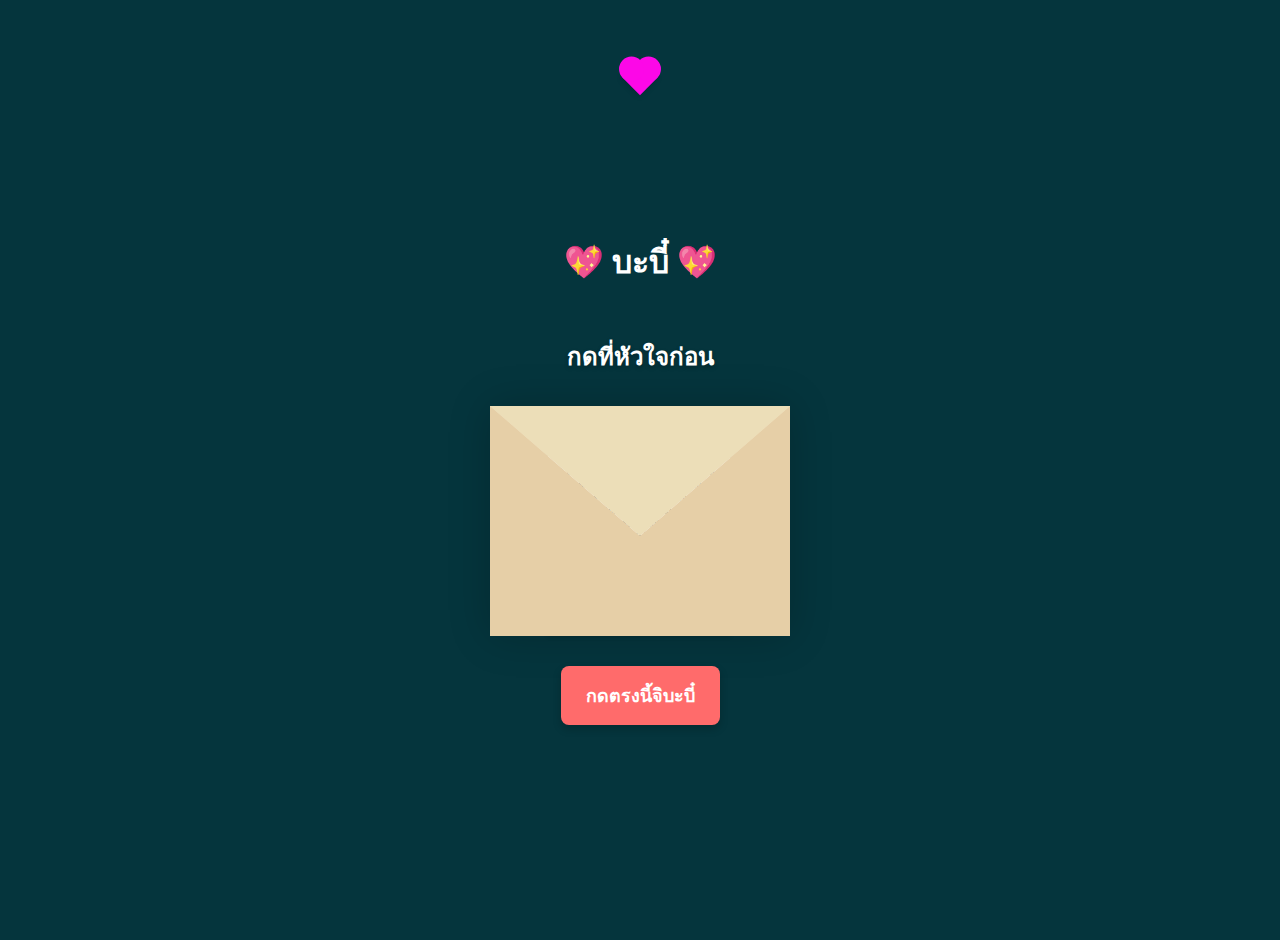
<file: index.html>
<!DOCTYPE html>
<html lang="en">
<head>
    <meta charset="UTF-8">
    <meta http-equiv="X-UA-Compatible" content="IE=edge">
    <meta name="viewport" content="width=device-width, initial-scale=1.0">
    <title>รักอ้วนนะนะนนะนะ</title>
    <link rel="stylesheet" href="./style.css">
    <style>
        body {
            margin: 0;
            padding: 0;
            box-sizing: border-box;
            background: rgb(5, 53, 61);
            display: flex;
            align-items: center;
            justify-content: center;
            min-height: 100vh;
        }
        
        .container {
            display: flex;
            flex-direction: column;
            align-items: center;
            justify-content: center;
            gap: 20px;
            padding: 20px;
        }
        
        .video-button {
            display: block;
            padding: 15px 25px;
            background-color: #ff6b6b;
            color: white;
            text-decoration: none;
            font-weight: bold;
            font-size: 18px;
            border-radius: 8px;
            text-align: center;
            box-shadow: 0 4px 8px rgba(0,0,0,0.2);
            transition: all 0.3s ease;
            margin-top: 10px;
        }
        
        .video-button:hover {
            background-color: #ff4f4f;
            transform: translateY(-2px);
            box-shadow: 0 6px 12px rgba(0,0,0,0.3);
        }
        
        .instruction-text {
            color: white;
            font-size: 24px;
            font-weight: bold;
            text-align: center;
            margin: 10px 0;
            text-shadow: 0 2px 4px rgba(0,0,0,0.3);
            animation: pulse 2s infinite;
        }
        
        @keyframes pulse {
            0% { transform: scale(1); }
            50% { transform: scale(1.05); }
            100% { transform: scale(1); }
        }
    </style>
</head>
<body>
    <div class="container">
        <h1 style="color: white; text-align: center; margin-bottom: 20px;">💖 บะบี๋ 💖</h1>
        
        <!-- ข้อความคำแนะนำ -->
        <div class="instruction-text">กดที่หัวใจก่อน</div>
        
        <!-- ซองจดหมาย -->
        <div class="envelope-wrapper" id="envelopeWrapper">
            <div class="envelope">
                <div class="letter">
                    <div class="text">
                        <strong>ถึงบะบี๋</strong>
                        <p>
                            ถึงบะบี๋คนสวยของเค้าวันนี้ถือว่าเป็นวันครบรอบ 1 ปี 10 เดือนของเรานะ เค้าขอโทษที่หลายเดือนที่ผ่านมาเค้าไม่ได้ทำอะไรให้เทอเลย 
                            เป็นครบรอบครั้งแรกที่เราไม่ได้อยู่ใกล้ๆกัน เค้าขอโทษที่เค้าทำไม่ดีกับเทอไม่สนใจ มัวแต่เล่นเกม เค้าจะพยายามปรับปรุงในสิ่งที่เค้าทำไม่ดีนะบะบี๋ รักหนูที่สุดเลยนะ แล้วหนูรักเค้ามั้ย เค้ารักที่สุดในโลกเลยยย💕
                        </p>
                    </div>
                </div>
            </div>
            <div class="heart"></div>
        </div>
        
        <!-- ปุ่มลิงค์วิดีโอ -->
        <a href="https://youtu.be/ks7p6DA0dKk?si=pkgCnXFypfqw80Ux" class="video-button">กดตรงนี้จิบะบี๋</a>
    </div>
    
    <script>
        const envelopeWrapper = document.getElementById('envelopeWrapper');
        
        // เปิดซองจดหมายเมื่อคลิกที่ซอง
        envelopeWrapper.addEventListener('click', () => {
            envelopeWrapper.classList.toggle('flap');
        });
    </script>
</body>
</html>
</file>
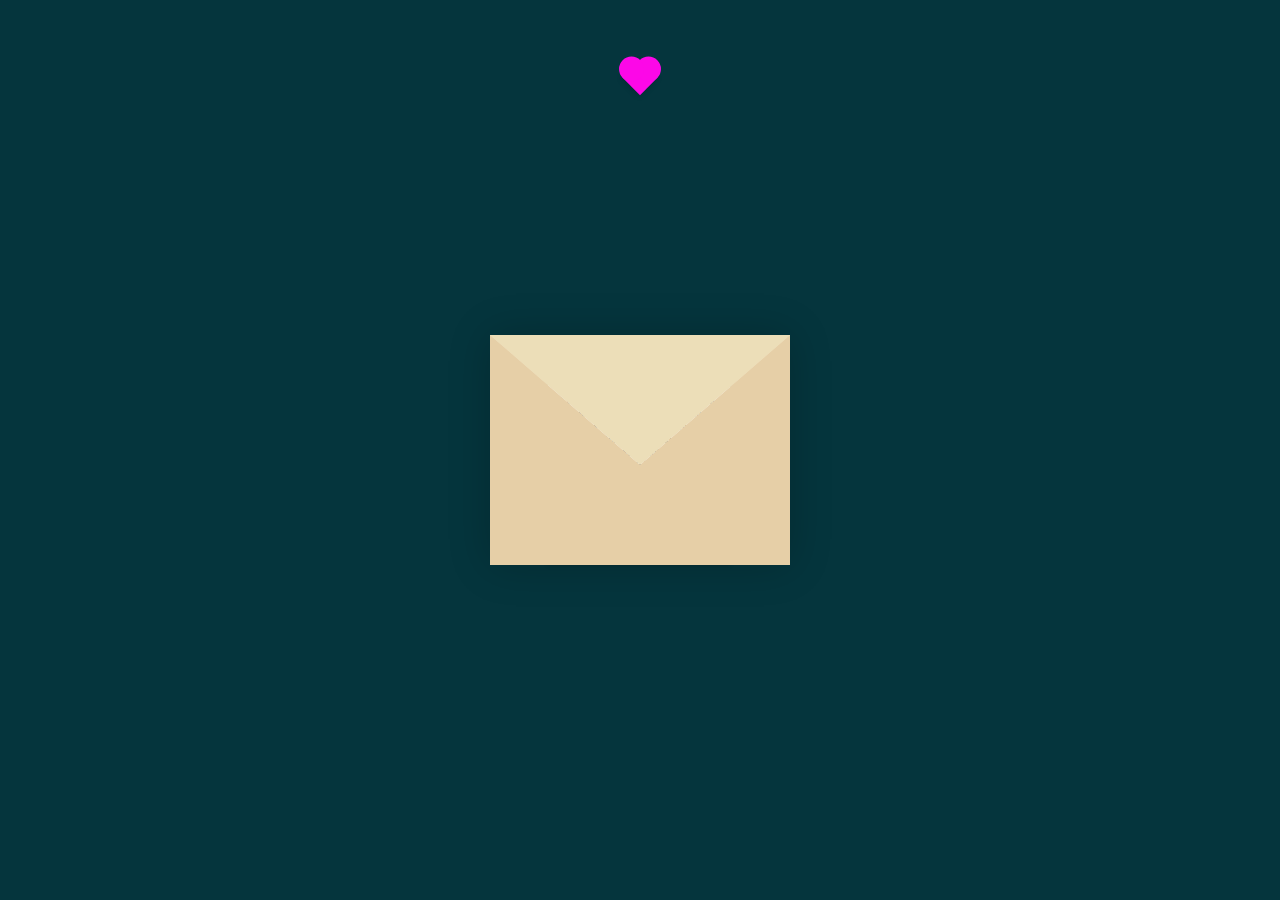
<file: Year.html>
<!DOCTYPE html>
<html lang="en">
<head>
    <meta charset="UTF-8">
    <meta http-equiv="X-UA-Compatible" content="IE=edge">
    <meta name="viewport" content="width=device-width, initial-scale=1.0">
    <title>CSS Envelope + Letter (Open/Close on Click)</title>
    <link rel="stylesheet" href="./style.css">
</head>
<body>
    <div class="container">
        <div class="envelope-wrapper">
            <div class="envelope">
                <div class="letter">
                    <div class="text">
                        <strong>ถึงบะบี๋</strong>
                        <p>
                            ถึงบะบี๋คนสวยของเค้าวันนี้ถือว่าเป็นวันครบรอบ 1 ปี 10 เดือนของเรานะ เค้าขอโทษที่หลายเดือนที่ผ่านมาเค้าไม่ได้ทำอะไรให้เทอเลย 
                            เป็นครบรอบครั้งแรกที่เราไม่ได้อยู่ใกล้ๆกัน เค้าขอโทษที่เค้าทำไม่ดีกับเทอไม่สนใจ มัวแต่เล่นเกม เค้าจะพยายามปรับปรุงในสิ่งที่เค้าทำไม่ดีนะบะบี๋ รักหนูที่สุดเลยนะ แล้วหนูรักเค้ามั้ย เค้ารักที่สุดในโลกเลยยย💕
                            <div class="video"><a href="https://youtu.be/ks7p6DA0dKk?si=pkgCnXFypfqw80Ux">กดตรงนี้จิบะบี๋</a></div>
                        </p>
                    </div>
                </div>
            </div>
            <div class="heart"></div>
        </div>
    </div>
    <script>
        const envelope = document.querySelector('.envelope-wrapper');
        envelope.addEventListener('click', () => {
            envelope.classList.toggle('flap');
        });
    </script>
</body>
</html>
</file>
<file: style.css>
:root{
    --primary: #fff;
    --bg-color: rgb(5, 53, 61);
    --bg-envelope-color: #f5edd1;
    --envelope-tab: #ecdeb8;
    --envelope-cover: #e6cfa7;
    --shadow-color: rgba(0, 0, 0, 0.2);
    --txt-color: #444;
    --heart-color: rgb(252, 8, 231);
  }
  body{
    margin: 0;
    padding: 0;
    box-sizing: border-box;
    background: var(--bg-color);
    display: flex;
    align-items: center;
    justify-content: center;
  }
  .container {
    height: 100vh;
    display: grid;
    place-items: center;
  }
  .container > .envelope-wrapper {
    background: var(--bg-envelope-color);
    box-shadow: 0 0 40px var(--shadow-color);
  }
  .envelope-wrapper > .envelope {
    position: relative;
    width: 300px;
    height: 230px;
  }
  .envelope-wrapper > .envelope::before {
    content: "";
    position: absolute;
    top: 0;
    z-index: 2;
    border-top: 130px solid var(--envelope-tab);
    border-right: 150px solid transparent;
    border-left: 150px solid transparent;
    transform-origin: top;
    transition: all 0.5s ease-in-out 0.7s;
  }
  .envelope-wrapper > .envelope::after {
    content: "";
    position: absolute;
    z-index: 2;
    width: 0px;
    height: 0px;
    border-top: 130px solid transparent;
    border-right: 150px solid var(--envelope-cover);
    border-bottom: 100px solid var(--envelope-cover);
    border-left: 150px solid var(--envelope-cover);
  }
  .envelope > .letter {
    position: absolute;
    right: 20%;
    bottom: 0;
    width: 54%;
    height: 80%;
    background: var(--primary);
    text-align: center;
    transition: all 1s ease-in-out;
    box-shadow: 0 0 5px var(--shadow-color);
    padding: 20px 10px;
  }
  
  .envelope > .letter > .text {
    font-family: 'Gill Sans', 'Gill Sans MT', Calibri, 'Trebuchet MS', sans-serif;
    color: var(--txt-color);
    text-align: left;
    font-size: 8px;
  }
  .video{
    text-align: center;
  }
  .heart {
    position: absolute;
    top: 0;
    left: 50%;
    width: 25px;
    height: 25px;
    background: var(--heart-color);
    z-index: 4;
    transform: translate(-50%, 65px) rotate(45deg);
    transition: transform 0.5s ease-in-out 1s;
    box-shadow: 0 1px 6px var(--shadow-color);
    cursor: pointer;
  }
  .heart:before, 
  .heart:after {
    content: "";
    position: absolute;
    width: 25px;
    height: 25px;
    background-color: var(--heart-color);
    border-radius: 50%;
  }
  .heart:before {
    top: -12.5px;
  }
  .heart:after {
    right: 12.5px;
  }
  .flap > .envelope:before {
    transform: rotateX(180deg);
    z-index: 0;
  }
  .flap > .envelope > .letter {
    bottom: 100px;
    transform: scale(1.5);
    transition-delay: 1s;
  }
  .flap > .heart {
    transform: rotate(90deg) translate(0, -65px);
    transition-delay: 0.4s;
  }
</file>
